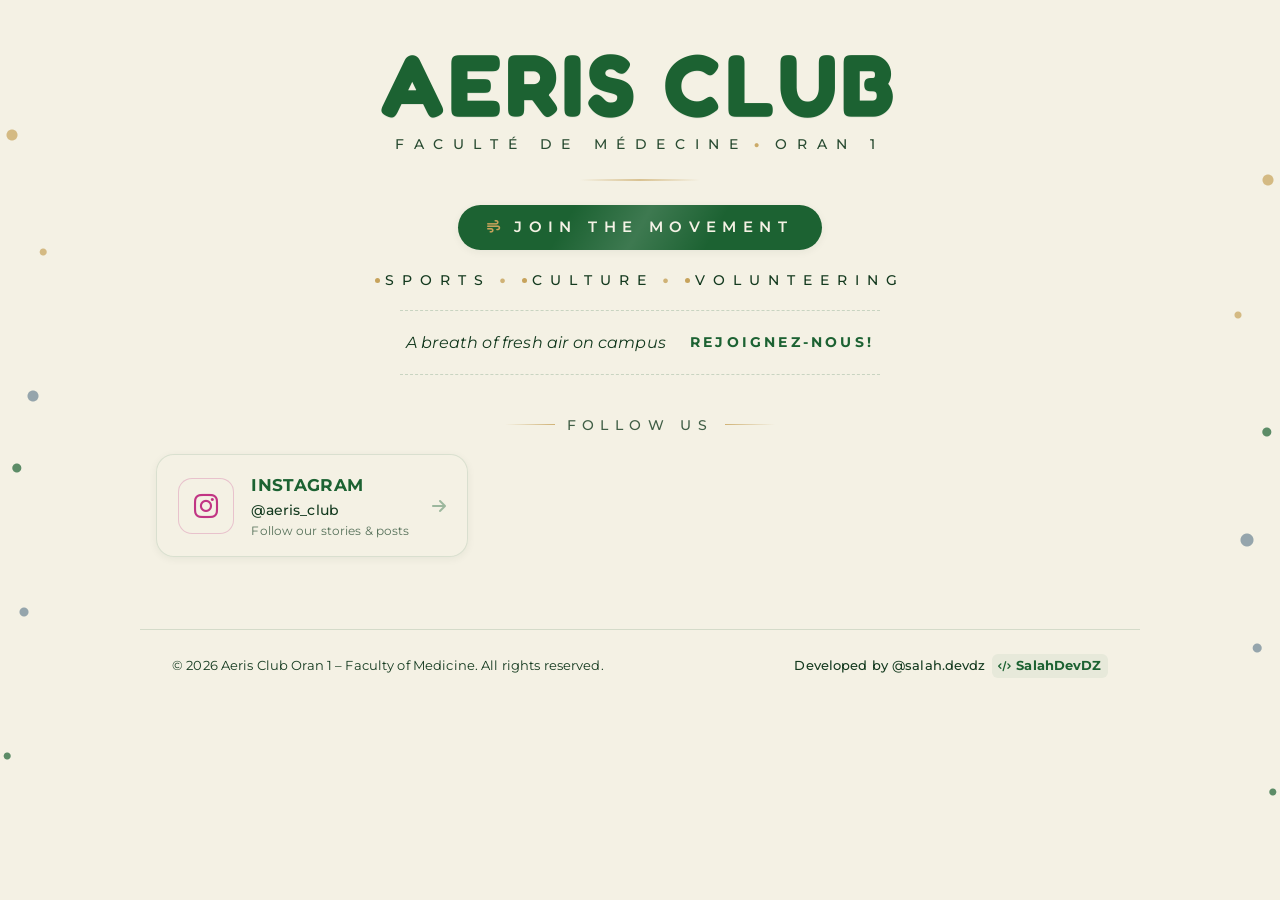
<file: index.html>
<!DOCTYPE html>
<html lang="fr" dir="ltr">
<head>
  <meta charset="UTF-8">
  <meta name="viewport" content="width=device-width, initial-scale=1.0, maximum-scale=5.0, viewport-fit=cover">
  <meta name="theme-color" content="#F4F1E4">
  <meta name="description" content="AERIS CLUB - Faculty of Medicine Oran 1. Sports, Culture, Volunteering. A breath of fresh air on campus.">
  <title>AERIS CLUB · Faculty of Medicine Oran 1</title>

  <!-- Preconnect -->
  <link rel="preconnect" href="https://fonts.googleapis.com">
  <link rel="preconnect" href="https://fonts.gstatic.com" crossorigin>
  <link rel="preconnect" href="https://cdnjs.cloudflare.com">

  <!-- Font Awesome -->
  <link rel="stylesheet" href="https://cdnjs.cloudflare.com/ajax/libs/font-awesome/6.0.0-beta3/css/all.min.css">

  <!-- Fonts -->
  <link href="https://fonts.googleapis.com/css2?family=Fredoka:wght@400;500;600;700&family=Montserrat:ital,wght@0,400;0,500;0,600;0,700;1,400&family=Noto+Sans:wght@400;500;600;700&family=Rubik+Bubbles&display=swap" rel="stylesheet">

  <style>
    /* ===== BRAND TOKENS ===== */
    :root {
      --cream: #F4F1E4;
      --cream-dark: #E8E4D0;
      --forest: #1C6232;
      --forest-light: #2A7A42;
      --pine: #143A1F;
      --ochre: #C7A35B;
      --slate: #6D8594;

      --font-display: 'Fredoka', 'Lazy Dog', 'Rubik Bubbles', cursive;
      --font-sans: 'Montserrat', 'Noto Sans', sans-serif;

      --radius-card: 18px;
      --radius-pill: 100px;

      --shadow-sm: 0 2px 8px rgba(20, 58, 31, 0.06);
      --shadow-md: 0 6px 20px rgba(20, 58, 31, 0.10);
      --shadow-lg: 0 12px 32px rgba(20, 58, 31, 0.14);

      --ease-out: cubic-bezier(0.16, 1, 0.3, 1);
      --ease-spring: cubic-bezier(0.34, 1.56, 0.64, 1);
    }

    * {
      margin: 0;
      padding: 0;
      box-sizing: border-box;
    }

    html {
      -webkit-text-size-adjust: 100%;
      text-size-adjust: 100%;
      scroll-behavior: smooth;
    }

    body {
      background-color: var(--cream);
      color: var(--pine);
      font-family: var(--font-sans);
      line-height: 1.5;
      min-height: 100vh;
      min-height: 100dvh;
      display: flex;
      flex-direction: column;
      align-items: center;
      padding: 0;
      position: relative;
      overflow-x: hidden;
      -webkit-tap-highlight-color: transparent;
      touch-action: manipulation;
      -webkit-font-smoothing: antialiased;
      -moz-osx-font-smoothing: grayscale;
    }

    /* ===== ORGANIC DECOR (Law 3) ===== */
    body::before,
    body::after {
      content: '';
      position: fixed;
      top: 0;
      bottom: 0;
      width: 60px;
      pointer-events: none;
      z-index: 0;
      opacity: 0.7;
      display: none;
    }

    body::before {
      left: 0;
      background:
        radial-gradient(circle at 20% 15%, var(--ochre) 5px, transparent 6px),
        radial-gradient(circle at 40% 68%, var(--slate) 4px, transparent 5px),
        radial-gradient(circle at 12% 84%, var(--forest) 3px, transparent 4px),
        radial-gradient(circle at 72% 28%, var(--ochre) 3px, transparent 4px),
        radial-gradient(circle at 55% 44%, var(--slate) 5px, transparent 6px),
        radial-gradient(circle at 28% 52%, var(--forest) 4px, transparent 5px);
    }

    body::after {
      right: 0;
      background:
        radial-gradient(circle at 80% 20%, var(--ochre) 5px, transparent 6px),
        radial-gradient(circle at 62% 72%, var(--slate) 4px, transparent 5px),
        radial-gradient(circle at 88% 88%, var(--forest) 3px, transparent 4px),
        radial-gradient(circle at 30% 35%, var(--ochre) 3px, transparent 4px),
        radial-gradient(circle at 45% 60%, var(--slate) 6px, transparent 7px),
        radial-gradient(circle at 78% 48%, var(--forest) 4px, transparent 5px);
    }

    @media (min-width: 768px) {
      body::before,
      body::after {
        display: block;
      }
    }

    /* ===== ANIMATED ENTRANCE ===== */
    @keyframes fadeUp {
      from { opacity: 0; transform: translateY(16px); }
      to { opacity: 1; transform: translateY(0); }
    }

    @keyframes fadeIn {
      from { opacity: 0; }
      to { opacity: 1; }
    }

    @keyframes breathe {
      0%, 100% { transform: scale(1); opacity: 0.6; }
      50% { transform: scale(1.05); opacity: 0.9; }
    }

    /* ===== LAYOUT ===== */
    .landing {
      position: relative;
      z-index: 10;
      max-width: 1000px;
      width: 100%;
      display: flex;
      flex-direction: column;
      padding: clamp(1.25rem, 5vw, 2.5rem) clamp(1rem, 4vw, 2rem);
      gap: clamp(1.5rem, 4vw, 2.5rem);
    }

    /* ===== HERO SECTION ===== */
    .hero {
      display: flex;
      flex-direction: column;
      align-items: center;
      text-align: center;
      gap: clamp(0.75rem, 2.5vw, 1.25rem);
      animation: fadeUp 0.8s var(--ease-out) both;
    }

    /* Logo Lockup */
    .logo-lockup {
      display: flex;
      flex-direction: column;
      align-items: center;
      gap: 0.4rem;
      width: 100%;
    }

    .logo-title {
      font-family: var(--font-display);
      font-weight: 700;
      font-size: clamp(2.4rem, 12vw, 5.5rem);
      letter-spacing: clamp(0.06rem, 0.5vw, 0.25rem);
      color: var(--forest);
      line-height: 1.0;
      text-transform: uppercase;
      word-break: break-word;
      overflow-wrap: anywhere;
      text-shadow: 0 1px 0 rgba(20, 58, 31, 0.05);
    }

    .institutional-tag {
      font-family: var(--font-sans);
      font-weight: 500;
      font-size: clamp(0.55rem, 2.4vw, 0.85rem);
      letter-spacing: clamp(0.15rem, 1.4vw, 0.6rem);
      color: var(--pine);
      text-transform: uppercase;
      display: flex;
      align-items: center;
      justify-content: center;
      gap: 0.4rem;
      flex-wrap: wrap;
      opacity: 0.9;
    }

    .institutional-tag .bullet {
      font-size: 0.7em;
      line-height: 1;
      color: var(--ochre);
    }

    /* Divider */
    .hero-divider {
      width: clamp(60px, 20vw, 120px);
      height: 2px;
      background: linear-gradient(90deg, transparent, var(--ochre), transparent);
      border: none;
      margin: 0.25rem 0;
      opacity: 0.6;
    }

    /* CTA Badge */
    .hero-action {
      display: inline-flex;
      align-items: center;
      gap: 0.5rem;
      font-family: var(--font-sans);
      font-weight: 600;
      font-size: clamp(0.7rem, 2.8vw, 0.95rem);
      letter-spacing: clamp(0.15rem, 1.5vw, 0.4rem);
      color: var(--cream);
      text-transform: uppercase;
      background: var(--forest);
      padding: clamp(0.5rem, 2vw, 0.7rem) clamp(1rem, 4vw, 1.8rem);
      border-radius: var(--radius-pill);
      box-shadow: var(--shadow-sm);
      animation: fadeIn 1s var(--ease-out) 0.3s both;
      position: relative;
      overflow: hidden;
    }

    .hero-action::before {
      content: '';
      position: absolute;
      inset: 0;
      background: linear-gradient(120deg, transparent 30%, rgba(255,255,255,0.15) 50%, transparent 70%);
      animation: shine 3s ease-in-out infinite;
    }

    @keyframes shine {
      0% { transform: translateX(-100%); }
      50%, 100% { transform: translateX(100%); }
    }

    .hero-action i {
      font-size: 0.85em;
      color: var(--ochre);
    }

    /* Pillar Line */
    .pillar-line {
      display: flex;
      align-items: center;
      justify-content: center;
      flex-wrap: wrap;
      gap: clamp(0.25rem, 1.5vw, 0.5rem);
      font-family: var(--font-sans);
      font-weight: 500;
      font-size: clamp(0.55rem, 2.4vw, 0.85rem);
      letter-spacing: clamp(0.12rem, 1.5vw, 0.5rem);
      color: var(--pine);
      text-transform: uppercase;
      animation: fadeIn 1s var(--ease-out) 0.5s both;
    }

    .pillar-line .pillar {
      display: inline-flex;
      align-items: center;
      gap: 0.35rem;
    }

    .pillar-line .pillar-dot {
      width: 5px;
      height: 5px;
      border-radius: 50%;
      background: var(--ochre);
      display: inline-block;
    }

    .pillar-line .bullet {
      font-size: 0.8em;
      color: var(--ochre);
      opacity: 0.8;
    }

    /* Bilingual Slogan */
    .bilingual-slogan {
      display: flex;
      flex-direction: column;
      align-items: center;
      gap: 0.5rem;
      padding: clamp(0.8rem, 3vw, 1.2rem) 0;
      width: 100%;
      max-width: 480px;
      border-top: 1px dashed rgba(28, 98, 50, 0.2);
      border-bottom: 1px dashed rgba(28, 98, 50, 0.2);
      animation: fadeIn 1s var(--ease-out) 0.7s both;
    }

    .slogan-left {
      font-family: var(--font-sans);
      font-weight: 400;
      font-size: clamp(0.75rem, 2.8vw, 1rem);
      color: var(--pine);
      letter-spacing: 0.01em;
      font-style: italic;
    }

    .slogan-right {
      font-family: var(--font-sans);
      font-weight: 700;
      font-size: clamp(0.7rem, 2.6vw, 0.9rem);
      text-transform: uppercase;
      letter-spacing: clamp(0.1rem, 1.2vw, 0.2rem);
      color: var(--forest);
    }

    /* ===== SOCIAL SECTION ===== */
    .social-section {
      display: flex;
      flex-direction: column;
      gap: clamp(0.8rem, 3vw, 1.2rem);
      animation: fadeUp 0.9s var(--ease-out) 0.4s both;
    }

    .section-label {
      display: flex;
      align-items: center;
      justify-content: center;
      gap: 0.75rem;
      font-family: var(--font-sans);
      font-weight: 500;
      font-size: clamp(0.65rem, 2.5vw, 0.85rem);
      letter-spacing: clamp(0.2rem, 2vw, 0.4rem);
      color: var(--pine);
      text-transform: uppercase;
      opacity: 0.8;
    }

    .section-label::before,
    .section-label::after {
      content: '';
      height: 1px;
      width: clamp(20px, 8vw, 50px);
      background: linear-gradient(90deg, transparent, var(--ochre));
    }

    .section-label::after {
      background: linear-gradient(90deg, var(--ochre), transparent);
    }

    .social-media-grid {
      display: grid;
      grid-template-columns: 1fr;
      gap: clamp(0.6rem, 2.5vw, 1rem);
      width: 100%;
    }

    .social-card {
      display: flex;
      align-items: center;
      gap: clamp(0.7rem, 3vw, 1.1rem);
      padding: clamp(0.8rem, 3vw, 1.1rem) clamp(0.9rem, 3.5vw, 1.3rem);
      background: rgba(244, 241, 228, 0.85);
      backdrop-filter: blur(10px);
      -webkit-backdrop-filter: blur(10px);
      border-radius: var(--radius-card);
      border: 1.5px solid rgba(28, 98, 50, 0.12);
      box-shadow: var(--shadow-sm);
      text-decoration: none;
      color: var(--pine);
      position: relative;
      overflow: hidden;
      transition: transform 0.25s var(--ease-spring),
                  border-color 0.25s ease,
                  box-shadow 0.25s ease,
                  background 0.25s ease;
      -webkit-tap-highlight-color: transparent;
      touch-action: manipulation;
      min-height: 72px;
    }

    .social-card::before {
      content: '';
      position: absolute;
      inset: 0;
      background: linear-gradient(135deg, transparent 60%, rgba(199, 163, 91, 0.06) 100%);
      pointer-events: none;
      opacity: 0;
      transition: opacity 0.25s;
    }

    .social-card:active {
      transform: scale(0.975);
      background: rgba(244, 241, 228, 0.98);
    }

    .social-icon-wrapper {
      width: clamp(44px, 13vw, 56px);
      height: clamp(44px, 13vw, 56px);
      flex-shrink: 0;
      display: flex;
      align-items: center;
      justify-content: center;
      border-radius: 14px;
      background: var(--cream);
      color: var(--forest);
      font-size: clamp(1.2rem, 4.5vw, 1.7rem);
      border: 1.5px solid rgba(28, 98, 50, 0.12);
      transition: all 0.25s var(--ease-spring);
      position: relative;
    }

    .instagram-card .social-icon-wrapper {
      color: #C13584;
      border-color: rgba(193, 53, 132, 0.25);
    }

    .social-info {
      flex: 1;
      display: flex;
      flex-direction: column;
      gap: 0.1rem;
      min-width: 0;
    }

    .social-info h3 {
      font-family: var(--font-sans);
      font-weight: 700;
      font-size: clamp(0.85rem, 3.4vw, 1.05rem);
      letter-spacing: 0.02em;
      color: var(--forest);
      text-transform: uppercase;
      white-space: nowrap;
      overflow: hidden;
      text-overflow: ellipsis;
    }

    .social-info span {
      font-family: var(--font-sans);
      font-weight: 500;
      font-size: clamp(0.7rem, 2.8vw, 0.9rem);
      color: var(--pine);
      letter-spacing: 0.01em;
      white-space: nowrap;
      overflow: hidden;
      text-overflow: ellipsis;
    }

    .social-info small {
      font-family: var(--font-sans);
      font-weight: 400;
      font-size: clamp(0.6rem, 2.2vw, 0.75rem);
      color: var(--pine);
      opacity: 0.7;
      letter-spacing: 0.01em;
      line-height: 1.3;
    }

    .social-arrow {
      font-size: clamp(0.85rem, 3vw, 1rem);
      color: var(--forest);
      opacity: 0.4;
      transition: transform 0.25s var(--ease-spring), opacity 0.25s;
      flex-shrink: 0;
    }

    /* Hover only on capable devices */
    @media (hover: hover) and (pointer: fine) {
      .social-card:hover {
        transform: translateY(-4px);
        border-color: var(--ochre);
        box-shadow: var(--shadow-lg);
        background: rgba(244, 241, 228, 0.98);
      }
      .social-card:hover::before {
        opacity: 1;
      }
      .social-card:hover .social-arrow {
        opacity: 1;
        transform: translateX(4px);
      }
      .instagram-card:hover .social-icon-wrapper {
        background: #C13584;
        color: #fff;
        border-color: #C13584;
        transform: rotate(-6deg) scale(1.05);
      }
    }

    /* ===== FOOTER ===== */
    .site-footer {
      width: 100%;
      max-width: 1000px;
      margin-top: clamp(1rem, 4vw, 2rem);
      padding: clamp(1rem, 3.5vw, 1.5rem) clamp(1rem, 4vw, 2rem) clamp(1.5rem, 5vw, 2.5rem);
      border-top: 1px solid rgba(28, 98, 50, 0.15);
      display: flex;
      flex-direction: column;
      align-items: center;
      gap: 0.5rem;
      font-family: var(--font-sans);
      font-size: clamp(0.65rem, 2.4vw, 0.8rem);
      color: var(--pine);
      text-align: center;
      position: relative;
      z-index: 10;
      letter-spacing: 0.01em;
      opacity: 0.85;
      animation: fadeIn 1s var(--ease-out) 0.9s both;
    }

    .site-footer p {
      margin: 0;
      line-height: 1.5;
    }

    .developer-credit {
      display: flex;
      align-items: center;
      gap: 0.4rem;
      flex-wrap: wrap;
      justify-content: center;
      font-weight: 500;
    }

    .dev-link {
      color: var(--forest);
      text-decoration: none;
      font-weight: 700;
      display: inline-flex;
      align-items: center;
      gap: 0.3rem;
      padding: 0.15rem 0.4rem;
      border-radius: 6px;
      background: rgba(28, 98, 50, 0.06);
      transition: background 0.2s, transform 0.2s;
      -webkit-tap-highlight-color: transparent;
    }

    .dev-link:active {
      transform: scale(0.95);
      background: rgba(28, 98, 50, 0.12);
    }

    .dev-link i {
      font-size: 0.8em;
    }

    /* ===== RESPONSIVE ===== */
    @media (min-width: 640px) {
      .social-media-grid {
        grid-template-columns: repeat(2, 1fr);
      }
      .bilingual-slogan {
        flex-direction: row;
        justify-content: center;
        gap: 1.5rem;
      }
      .site-footer {
        flex-direction: row;
        justify-content: space-between;
        text-align: left;
      }
      .social-info h3,
      .social-info span {
        white-space: normal;
      }
    }

    @media (min-width: 1024px) {
      .social-media-grid {
        grid-template-columns: repeat(3, 1fr);
      }
    }

    /* ===== VERY SMALL PHONES ===== */
    @media (max-width: 360px) {
      .institutional-tag {
        letter-spacing: 0.12rem;
      }
      .pillar-line {
        letter-spacing: 0.1rem;
      }
      .social-info small {
        display: none;
      }
      .social-card {
        min-height: 60px;
      }
      .hero-action {
        letter-spacing: 0.1rem;
      }
    }

    /* ===== PREFERS REDUCED MOTION ===== */
    @media (prefers-reduced-motion: reduce) {
      *, *::before, *::after {
        animation-duration: 0.01ms !important;
        transition-duration: 0.01ms !important;
        animation-iteration-count: 1 !important;
      }
    }

    /* ===== SAFE AREA (iPhone notch) ===== */
    @supports (padding: max(0px)) {
      .landing {
        padding-left: max(1rem, env(safe-area-inset-left));
        padding-right: max(1rem, env(safe-area-inset-right));
      }
      .site-footer {
        padding-bottom: max(1.5rem, env(safe-area-inset-bottom));
      }
    }
  </style>
</head>
<body>
  <main class="landing">
    <!-- HERO -->
    <section class="hero">
      <div class="logo-lockup">
        <h1 class="logo-title">AERIS CLUB</h1>
        <div class="institutional-tag">
          FACULTÉ DE MÉDECINE <span class="bullet">●</span> ORAN 1
        </div>
      </div>

      <hr class="hero-divider" aria-hidden="true">

      <div class="hero-action">
        <i class="fas fa-wind" aria-hidden="true"></i>
        JOIN THE MOVEMENT
      </div>

      <div class="pillar-line">
        <span class="pillar"><span class="pillar-dot"></span> SPORTS</span>
        <span class="bullet">●</span>
        <span class="pillar"><span class="pillar-dot"></span> CULTURE</span>
        <span class="bullet">●</span>
        <span class="pillar"><span class="pillar-dot"></span> VOLUNTEERING</span>
      </div>

      <div class="bilingual-slogan">
        <span class="slogan-left">A breath of fresh air on campus</span>
        <span class="slogan-right">REJOIGNEZ-NOUS!</span>
      </div>
    </section>

    <!-- SOCIAL MEDIA -->
    <section class="social-section" aria-labelledby="social-heading">
      <h2 id="social-heading" class="section-label">Follow Us</h2>
      <div class="social-media-grid">
        <!-- Instagram -->
        <a href="https://www.instagram.com/aeris_club/" target="_blank" rel="noopener noreferrer"
           class="social-card instagram-card" aria-label="Follow AERIS CLUB on Instagram">
          <div class="social-icon-wrapper">
            <i class="fab fa-instagram"></i>
          </div>
          <div class="social-info">
            <h3>Instagram</h3>
            <span>@aeris_club</span>
            <small>Follow our stories & posts</small>
          </div>
          <i class="fas fa-arrow-right social-arrow" aria-hidden="true"></i>
        </a>
      </div>
    </section>
  </main>

  <!-- FOOTER -->
  <footer class="site-footer">
    <p>© 2026 Aeris Club Oran 1 – Faculty of Medicine. All rights reserved.</p>
    <p class="developer-credit">
      Developed by @salah.devdz
      <a href="https://salahdevdz.great-site.net/" target="_blank" rel="noopener noreferrer" class="dev-link">
        <i class="fas fa-code" aria-hidden="true"></i> SalahDevDZ
      </a>
    </p>
  </footer>
</body>
</html>
</file>
